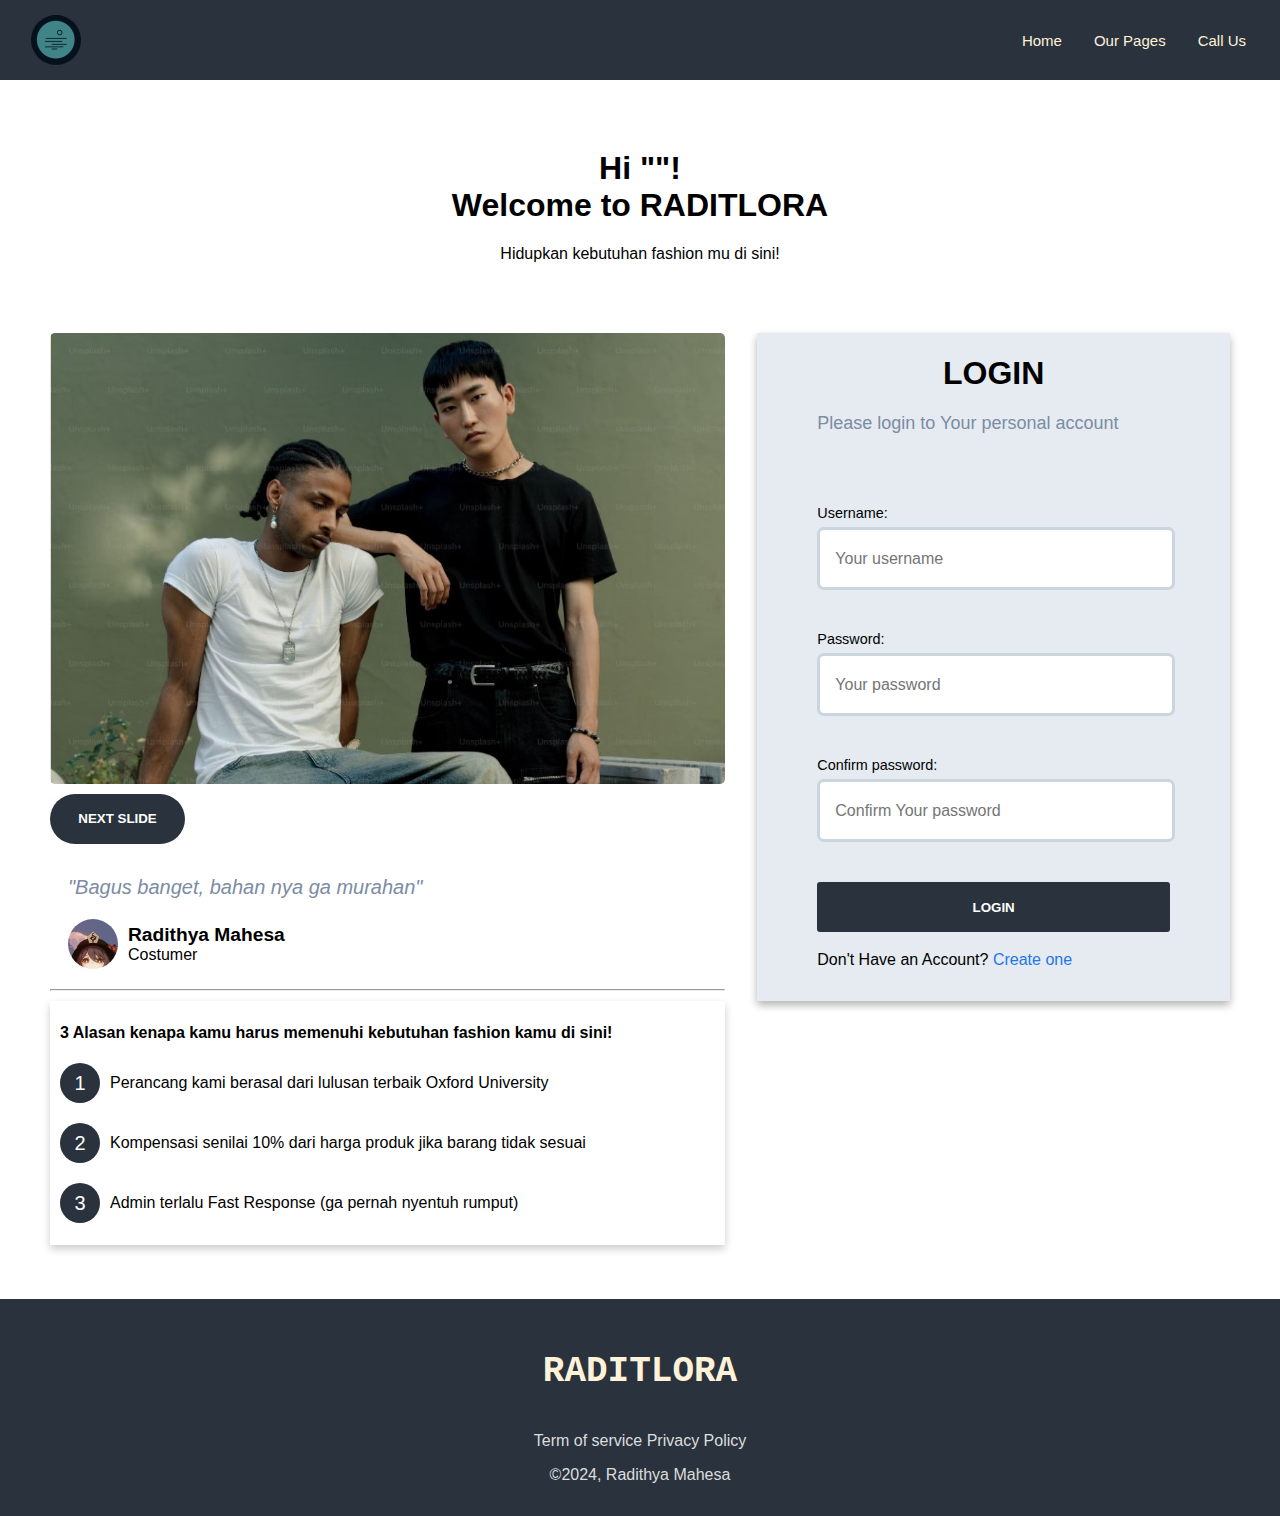
<file: index.html>
<!DOCTYPE html>
<html lang="en">
<head>
    <meta charset="UTF-8">
    <meta name="viewport" content="width=device-width, initial-scale=1.0">
    <title>Radit-Web</title>
    <link rel="stylesheet" href="css/style.css">
</head>
<body>
    <!-- navigasi -->
    <nav>
        <header class="header-container">
            <section class="logo-icon">
            </section>
            <div class="logo-title">
                <p>RADITLORA</p>
            </div>
            <section class="nav-container">
                <ul>
                    <li>
                        <a href="#home">
                            Home
                        </a>
                    </li>
                    <li>
                        <a href="#our-package">
                            Our Pages
                        </a>
                    </li>
                    <li>
                        <a href="#call-us">
                            Call Us
                        </a>
                    </li>
                </ul>
            </section>        
            
        </header>
    </nav>
    
    <hr>
    <!-- konten utama -->
    <section class="section-container">
        <!-- jumbotron -->
        <header>
            <h1>Hi "<span id="name">User</span>"! <br> Welcome to RADITLORA</h1>
            <p>Hidupkan kebutuhan fashion mu di sini!</p>
        </header>


        <!-- wadah konten -->
        <div id="home" class="section-content-container">

            <!-- konten sebelah kanan -->
            <article class="left-content">
                <div class="slide-show">
                    <img class="left-content-img" src="assets/2.jpg" alt="slide">
                    <img class="left-content-img" src="assets/3.jpg " alt="slide">
                    <img class="left-content-img" src="assets/4.jpg " alt="slide">
                    
                    <!-- terhubung dengan function js -->
                    <button class="slide-btn" onclick="nextSlide(1)"><b>Next Slide</b></button>
                </div>
                
                <!-- konten profil -->
                <div class="personal-detail-content">
                     <figcaption><i>"Bagus banget, bahan nya ga murahan"</i></figcaption>
                    <div class="profile-content">
                        <div class="circle-list-content">
                            <div class="left-profile-icon-description">
                              <div class="left-profile-icon"></div>
                              <div class="feature-content">
                                <span style="font-size: 1.2rem;"><b>Radithya Mahesa</b></span><br>
                                Costumer
                              </div>
                            </div>
                        </div>
                    </div>
                </div>
                <hr>

                <!-- konten list feature -->
                <div class="left-feature-content">
                    <header>
                        <h4>3 Alasan kenapa kamu harus memenuhi kebutuhan fashion kamu di sini!</h4>                       
                    </header>
                    <div class="circle-list-content">
                        <div class="circle-list">
                          <div class="number-list">1</div>
                          <div class="feature-content">Perancang kami berasal dari lulusan terbaik Oxford University</div>
                        </div>
                        <div class="circle-list">
                          <div class="number-list">2</div>
                          <div class="feature-content">Kompensasi senilai 10% dari harga produk jika barang tidak sesuai</div>
                        </div>
                        <div class="circle-list">
                          <div class="number-list">3</div>
                          <div class="feature-content">Admin terlalu Fast Response (ga pernah nyentuh rumput)</div>
                        </div>
                      </div>
                </div>
            </article>

            <!-- konten sebelah kanan -->
            <article class="right-content">
                <div class="right-content-description">
                    <h1>Login</h1>
                    <p>Please login to Your personal account</p>
                </div>
                <form class="form-container" onsubmit="return validateForm()">
                    <label>Username:</label><br>
                    <input type="text" class="name-input" placeholder="Your username" name="name-input">                
                    <label>Password:</label><br>
                    <input type="password" class="pass-input" placeholder="Your password" name="pass-input">                    
                    <label>Confirm password:</label><br>
                    <input type="password" class="conf-input" placeholder="Confirm Your password" name="conf-input">                    
                    <div id="warning-message" style="color: red; display: none;">Terdapat masalah!</div><br>
                    
                    <button type="submit" class="input-btn"><b>Login</b></button><br>
                    <p>Don't Have an Account? 
                        <a href="#" style="text-decoration: none; color: #2475ED;">Create one</a>
                    </p>
                </form>
            </article>

        </div>

    </section>

    <!-- footer -->
    <footer class="footer-container">
        <h3 style="font-family: 'Courier New', Courier, monospace; margin-bottom: 2.5rem; font-size: 4vh;"><b>RADITLORA</b></h3>
        <div class="link-footer">
            <a href="#">Term of service</a>
            <a href="#">Privacy Policy</a>
        </div>
        <p style="color: #ddd;">&#169;2024, Radithya Mahesa</p>
    </footer>
    
    <script src="js/script.js"></script>
</body>
</html>
</file>
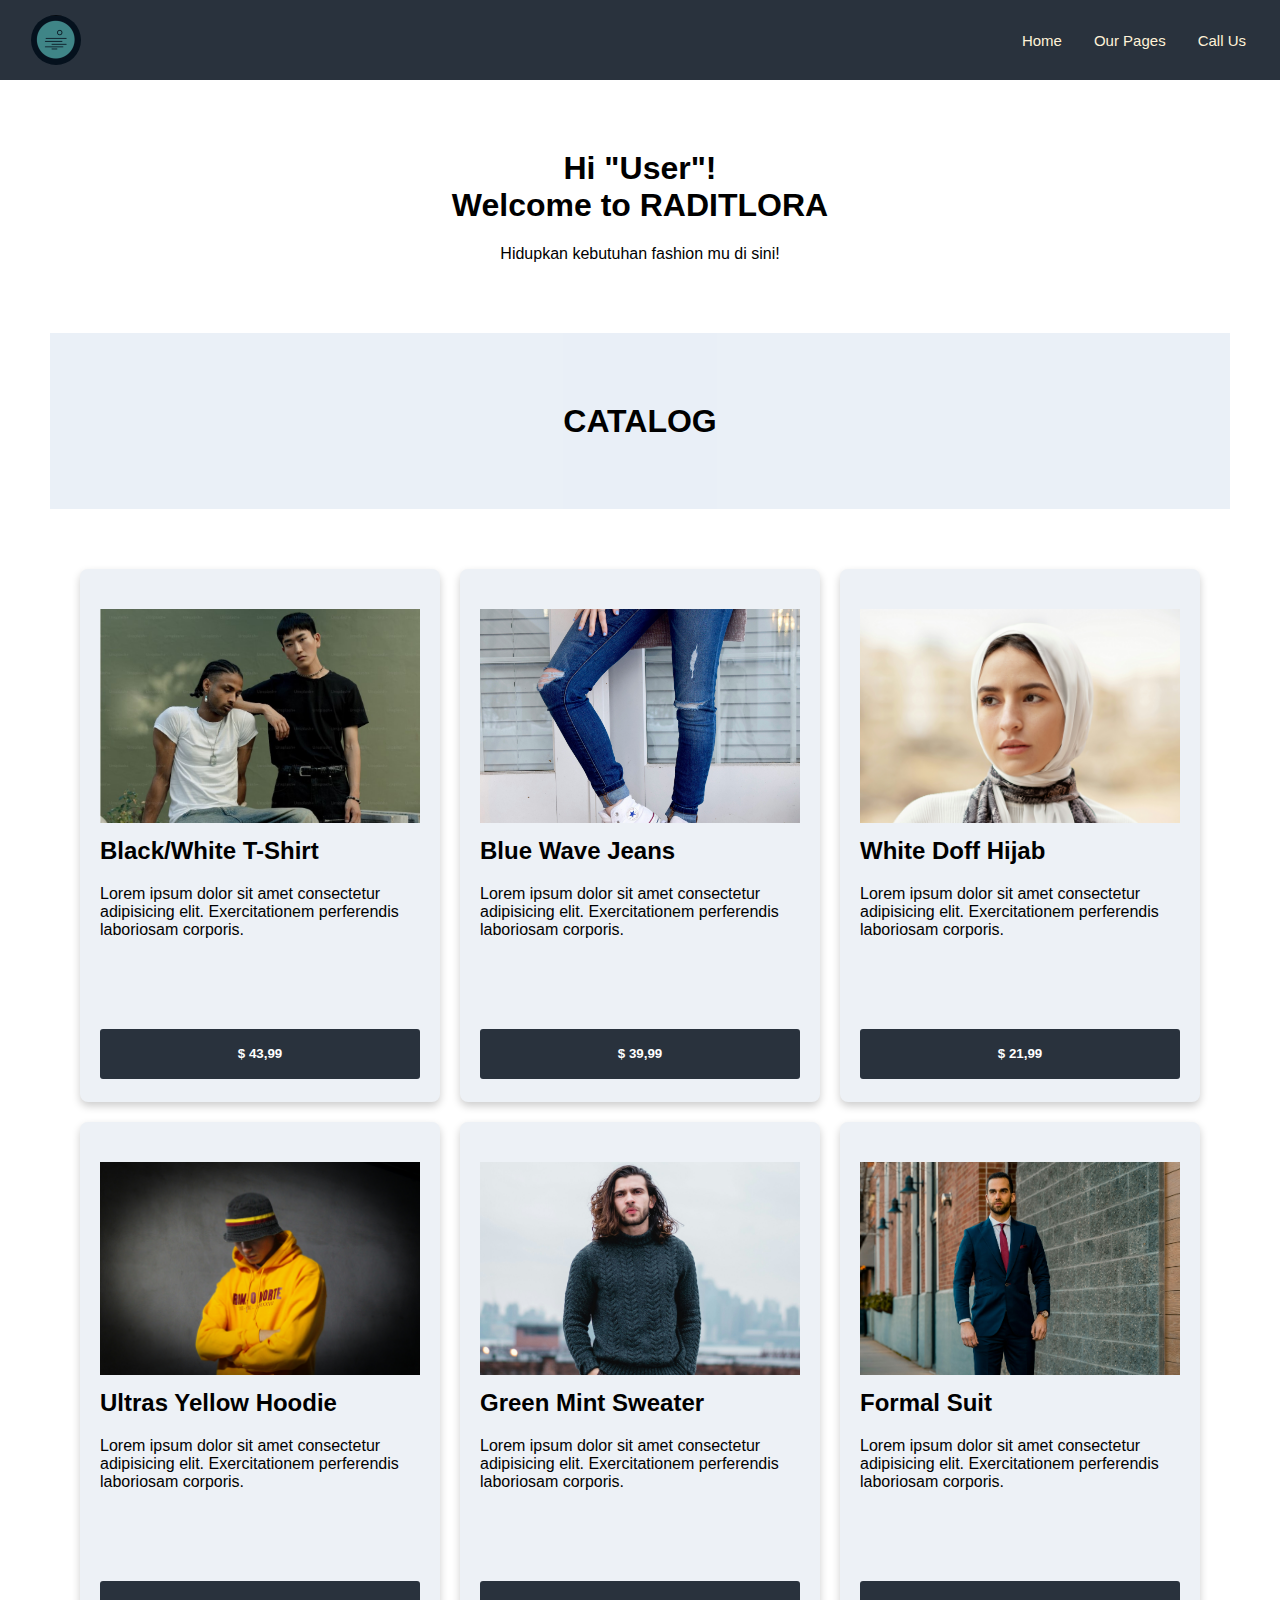
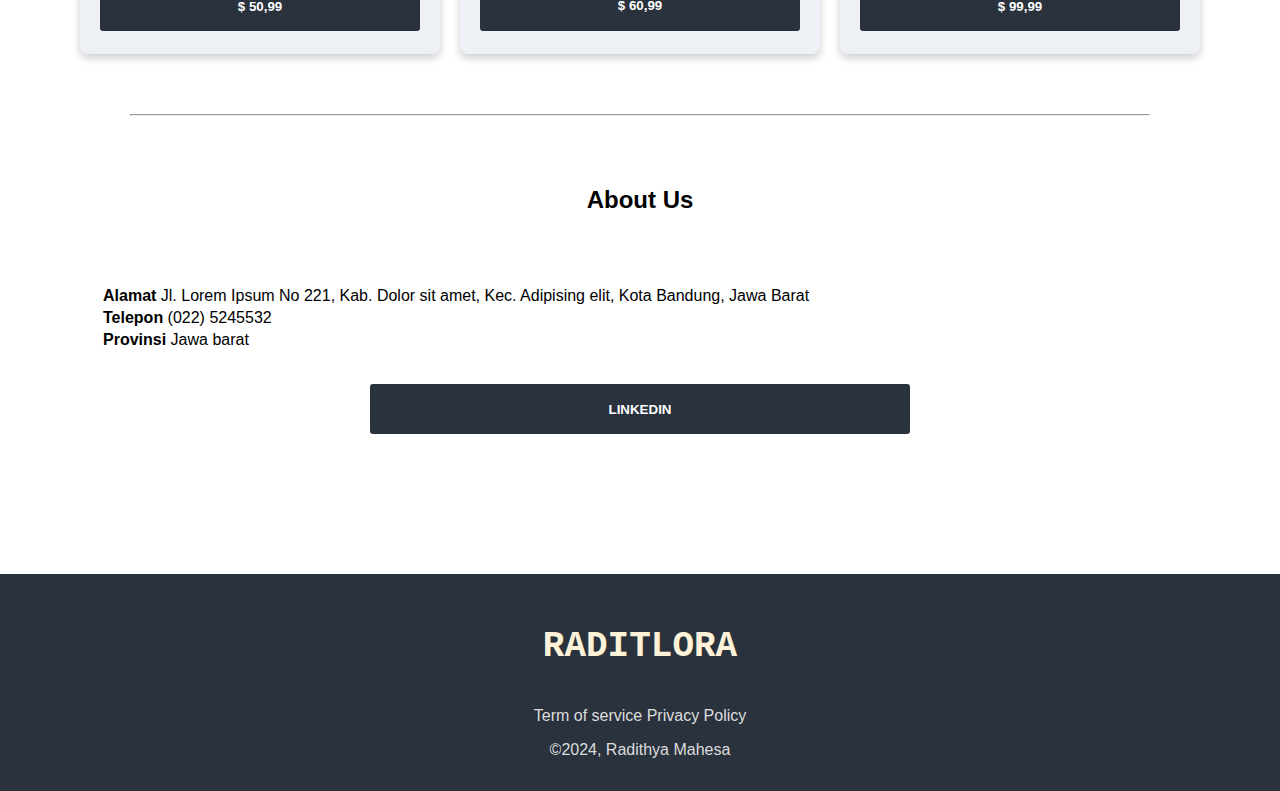
<file: page/index.html>
<!DOCTYPE html>
<html lang="en">
<head>
    <meta charset="UTF-8">
    <meta name="viewport" content="width=device-width, initial-scale=1.0">
    <title>Radit-Web</title>
    <link rel="stylesheet" href="../css/style.css">
    <link rel="stylesheet" href="../css/popup.css">
</head>
<body>
    <!-- navigasi -->
    <header class="header-container">
        <section class="logo-icon">
        </section>
        <div class="logo-title">
            <p>RADITLORA</p>
        </div>
        <section class="nav-container">
            <ul>
                <li>
                    <a href="../index.html">
                        Home
                    </a>
                </li>
                <li>
                    <a href="#our-package">
                        Our Pages
                    </a>
                </li>
                <li>
                    <a href="#call-us">
                        Call Us
                    </a>
                </li>
            </ul>
        </section>        
    </header>

    <hr>
    <!--konten utama-->
    <section class="section-container">

        <!-- jumbotron -->
        <header>
            <h1>Hi "<span id="name">User</span>"! <br> Welcome to RADITLORA</h1>
            <p>Hidupkan kebutuhan fashion mu di sini!</p>
        </header>

        <!-- jumbotron2 -->
        <section id="our-package" class="section-package">
            <div id="our-packages" class="section-package">
                <header>
                    <h2 style="font-size: 2rem;">CATALOG</h2>
                </header>
            </div>
        </section>

        <!-- card list -->
        <section class="section-card-container">
            <div class="top-row">
                <div class="card">
                    <img src="../assets/2.jpg" class="card-img" id="card1">
                    <h2>black/white t-shirt</h2>
                    <p>Lorem ipsum dolor sit amet consectetur adipisicing elit. Exercitationem perferendis laboriosam corporis.</p>
                    <button type="submit" class="input-btn" onclick="openPopup('card1', 43.99)"><b>&#36 43,99</b></button><br>
                </div>
                <div class="card">
                    <img src="../assets/3.jpg" class="card-img" id="card2">
                    <h2>blue wave jeans</h2>
                    <p>Lorem ipsum dolor sit amet consectetur adipisicing elit. Exercitationem perferendis laboriosam corporis.</p>
                    <button type="submit" class="input-btn" onclick="openPopup('card2', 39.99)"><b>&#36 39,99</b></button><br>
                </div>
                <div class="card">
                    <img src="../assets/4.jpg" class="card-img" id="card3">
                    <h2>white doff hijab</h2>
                    <p>Lorem ipsum dolor sit amet consectetur adipisicing elit. Exercitationem perferendis laboriosam corporis.</p>
                    <button type="submit" class="input-btn" onclick="openPopup('card3', 21.99)"><b>&#36 21,99</b></button><br>
                </div>
            </div>
            <div class="bottom-row">
                <div class="card">
                    <img src="../assets/5.jpg" class="card-img" id="card4">
                    <h2>ultras yellow hoodie</h2>
                    <p>Lorem ipsum dolor sit amet consectetur adipisicing elit. Exercitationem perferendis laboriosam corporis.</p>
                    <button type="submit" class="input-btn" onclick="openPopup('card4', 50.99)"><b>&#36 50,99</b></button><br>
                </div>
                <div class="card">
                    <img src="../assets/6.jpg" class="card-img" id="card5">
                    <h2>green mint sweater</h2>
                    <p>Lorem ipsum dolor sit amet consectetur adipisicing elit. Exercitationem perferendis laboriosam corporis.</p>
                    <button type="submit" class="input-btn" onclick="openPopup('card5', 60.99)"><b>&#36 60,99</b></button><br>
                </div>
                <div class="card">
                    <img src="../assets/7.jpg" class="card-img" id="card6">
                    <h2>Formal Suit</h2>
                    <p>Lorem ipsum dolor sit amet consectetur adipisicing elit. Exercitationem perferendis laboriosam corporis.</p>
                    <button type="submit" class="input-btn" onclick="openPopup('card6', 99.99)"><b>&#36 99,99</b></button><br>
                </div>
            </div>
        </section>
        
        <!-- background blur -->
        <div id="overlay" class="overlay"></div>

        <!-- popup -->
        <div id="popup" class="popup">
            <div class="popup-content">
                <span class="close" onclick="closePopup()">&times;</span>
                <h5>Konfirmasi Pembayaran</h5>
                <hr>
                <form class="popup-form">
                    <label>Card Number:</label><br>
                    <input type="number" class="numb-input" placeholder="1234 5678 9101 1121" name="numb-input">                
                    <label>Expiration Date:</label><br>
                    <input type="number" class="numb-input" placeholder="MM/YY" name="numb-input">                    
                    <label>CVV:</label><br>
                    <input type="number" class="numb-input" placeholder="123" name="numb-input">                    
                    <button type="submit" class="input-btn" id="confirm-button"><b></b></button><br>
                </form>
            </div>
        </div>

        <hr style="margin: 0 5rem;">

        <!-- konten -->
        <section class="end-section-container" id="call-us">
            <header class="close-headline">
                <h2>About Us</h2>
            </header>
            <div class="close-headline-title">
                <table>
                    <tr>
                        <td>
                            <b>Alamat </b> Jl. Lorem Ipsum No 221, Kab. Dolor sit amet, Kec. Adipising elit, Kota Bandung, Jawa Barat
                        </td>
                    </tr>
                    <tr>
                        <td>
                            <b>Telepon </b> (022) 5245532
                        </td>
                    </tr>
                    <tr>
                        <td><b>Provinsi </b> Jawa barat</td>
                    </tr>
                </table>
                <div>
                    <a href="#" style="
                        outline: none;
                        text-decoration: none;">
                        <button class="about-btn">
                            <b>LinkedIn</b>
                        </button>
                    </a>
                </div>
                
            </div>
        </section>
    </section>

    <!-- footer -->
    <footer class="footer-container">
        <h3 style="font-family: 'Courier New', Courier, monospace; margin-bottom: 2.5rem; font-size: 4vh;"><b>RADITLORA</b></h3>
        <div class="link-footer">
            <a href="#">Term of service</a>
            <a href="#">Privacy Policy</a>
        </div>
        <p style="color: #ddd;">&#169;2024, Radithya Mahesa</p>
    </footer>
    <script src="../js/popup.js"></script>
</body>
</html>
</file>
<file: css/style.css>
body {
    font-family: sans-serif;
    box-sizing: border-box;
    margin: 0;
}
.header-container {
    position: fixed;
    width: 100%;
    /* border: 1px solid; */
    display: flex;
    align-items: center;
    justify-content: space-between;
    padding-left: 16px;
    padding-right: 16px;
    background-color: #29323d;
}

hr {
    margin: 0; 
}
.logo-icon {
    width: 50px;
    height: 50px;
    border: none;
    border-radius: 50%;


    margin: 15px;

    background-image: url(../assets/0.jpg);
    background-repeat: no-repeat;
    background-size: cover;
}

.logo-title {
    display: none;

    font-family: fantasy;
    font-size: 4vh;
    text-wrap: nowrap;
    text-transform: uppercase;

    margin-right: 60vh;
    line-height: 0;
    color: #f0f0f0;
}

.nav-container {
    text-align: center;
}

.nav-container ul {
    padding-inline: 0;
    justify-content: center;
    display: flex;
    gap: 2rem;
    margin-right: 50px;
}

.nav-container a {
    font-size: 15px;
    text-decoration: none;
    color: #FFF2D8;
    display: block; 
}

.nav-container li {
    list-style-type: none;

}



.section-container {
    margin: 30px 50px;
    padding-top: 48px;
    padding-bottom: 24px;
}

.section-container > header {
    text-align: center;
    margin: 70px 0px;
}

.section-content-container {
    display: flex;
}

.left-content {
    height: 100%;
    width: 100%;

    margin-right: 16px;
    border-radius: 5px;

}

.left-content-img {

    width: 100%;
    background-size: cover;
    background-repeat: no-repeat;

    border-radius: 5px;
}

.slide-btn {
    height: 50px;
    width: 20%;

    color: white;
    background-color: #29323d;
    border: 0px;
    border-radius: 25px;
    margin-top: 10px;

    text-transform: uppercase;
}
.personal-detail-content {
    margin: 2rem 0 0 0.5rem;
    padding: 0 10px;
}

.personal-detail-content figcaption i {
    font-size: 20px;
    color: #7c8ca4;
}

.left-profile-icon{
    background-image: url(../assets/1.jpg);
    background-repeat: no-repeat;
    background-size: cover;
    width: 50px;
    height: 50px;
    border-radius: 50%;
    font-size: 20px;

    display: flex;
    justify-content: center;
    align-items: center;
}
.left-profile-icon-description {
    display: flex;
    align-items: center;
    margin: 20px 0px; 
}

.left-feature-content {
    box-shadow: 0 4px 8px 0 rgba(0, 0, 0, 0.2);
    padding: 2px 10px;
    margin-top: 10px;
}

.circle-list-content {
    display: flex;
    flex-direction: column;
}
  
.circle-list {
    display: flex;
    align-items: center;
    margin-bottom: 20px; 
}
  
.number-list {
    width: 40px;
    height: 40px;
    border-radius: 50%;
    background-color: #29323d;
    color: #fff;
    font-size: 20px;
    display: flex;
    justify-content: center;
    align-items: center;
}
  
.feature-content {
    margin-left: 10px;
    font-size: 16px;
}

.right-content {
    text-align: justify;
    height: 100%; 
    width: 70%; 
    background-color: rgb(229, 235, 241); 
    box-shadow: 0 4px 8px 0 rgba(0, 0, 0, 0.3);
    margin-left: 16px;
    padding-bottom: 1rem;
}

.right-content-description {
    margin: 10px 60px;
     margin-bottom: 70px;
}

.right-content-description h1{
    text-align: center;
    text-transform: uppercase;
    font-size: 2rem;
}

.right-content-description p {
    font-size: 18px;
    color: #7c8ca4;

}

label {
    font-size: 0.9rem;
}
.name-input, .pass-input, .select-input, .conf-input, .numb-input {
   height: 55px;
   width: 95%;
   padding-left: 15px;

   font-size: 1rem;

   border: 3px solid #cbd5de;
   border-radius: 7px; 
   margin-top: 5px;
   margin-bottom: 40px;

}

.input-btn {
    height: 50px;
    width: 100%;
    color: white;
    background-color: #29323d;
    border: 0px;
    border-radius: 3px;
    margin-bottom: 3px;
    text-transform: uppercase;

    cursor: pointer;
}


.form-container {
    font-family: sans-serif;

    margin: 10px 60px;
}

.section-package {
    display: flex;

    text-transform: capitalize;
    text-align: center;
    padding: 3rem 0;
    font-size: 2rem;

    color: #000;
    background-color: rgba(232, 239, 246, 0.919);
    height: 80px;

    align-items: center;
    justify-content: center;

}

.section-card-container {
    display: flex;
    flex-direction: column;
    gap: 20px;
    margin: 60px 30px;
}

.top-row,
.bottom-row {
    display: flex;
    flex-direction: row;
    gap: 20px;
}

.card {
    flex: 1 1 30%; 
    background-color: rgb(237, 241, 246);
    box-shadow: 0 4px 8px 0 rgba(0, 0, 0, 0.2);

    padding: 20px;
    border-radius: 8px;
}

.card h2 {
    margin-top: 0;
}

.card p {
    margin-bottom: 10vh;
}

.card-img {
    width: 100%;
    max-height: 300px;
    margin-top: 20px;
    margin-bottom: 10px;

    object-fit: cover;
    object-position: center;
}

.card > h2 {
    word-wrap: break-word;
    text-transform: capitalize;

}

.end-section-container {
    margin: 30px 50px;
    padding-bottom: 24px;
}

.end-section-container > header {
    text-align: center;
    margin: 70px 0px;
}

.about-btn {
    height: 50px;
    width: 50%;
    color: white;
    background-color: #29323d;
    border: 0px;
    border-radius: 3px;
    
    text-transform: uppercase;

    display: flex;
    align-items: center;
    justify-content: center;

    margin: 2rem auto;

}
.about-btn a {
    text-decoration:none ;
}

.footer-container {
    background-color: #29323d;
    padding: 1rem 0;
    color: #FFF2D8;
    text-align: center;
}

.link-footer a {
    text-decoration: none;
    color: #ddd;
}

@media screen and (max-width: 900px) {
    .right-content-description {
        margin: 10px 30px;
        margin-bottom: 70px;
    }

    .form-container {
        font-family: sans-serif;
        margin: 10px 30px;
    }

    .footer-container h3 {
      font-family: 'Courier New', Courie, monospace; 
      margin-bottom: 2.5rem; 
      font-size: 12vh;
    }
}

@media only screen and (max-width: 480px) {
    .right-content-description{
        margin: 0 30px;
    }
    .form-container {
        margin: 10px 30px;
    }
    .section-package {
        font-size: 1rem;
    }

    .card {
        flex-basis: 100%; 
    }
}


@media only screen and (max-width: 768px) {
    .nav-container ul {
        margin: 0;
    }
    .nav-container a {
        font-size: 12px;
        font-weight: bold;
        display: block; 
    }
    .section-container > header {
        text-align: center;
        margin-top: 20vh;
        margin-bottom: 70px;
    }
    .header-container {
        position: fixed;
        width: -webkit-fill-available;

        flex-direction: column;
        align-items: center;

        padding-bottom: 10px;
    }
    .logo-icon {
        height: 40px;
        width: 40px;

    }
    .logo-title {
        display: block;

        font-size: 1rem;
        margin: 0;
    }

    .nav-container {
        margin-top: 10px;
    }
    .section-container {
        margin: 0 20px;
    }
    .section-content-container {
        margin: auto;
        flex-wrap: wrap;
    }

    .left-content {
        margin: 0;
        padding: 0;
    }   
    .left-feature-content {
        margin-bottom: 1.5rem;
    }
    .slide-btn {
        height:35px;
        font-size: 7px;
    }
    .right-content {
      margin: 60px 0;
      padding: 0;
      width: 100%;
      flex-direction: column;
    }

    .feature-content {
        font-size: 12px;
    }
    .section-card-container {
       margin: 100px 30px;
    }
    
    .top-row,
    .bottom-row {
        flex-direction: column
    }

    .card {
        flex-basis: 45%;
    }

    .end-section-container {
        margin: 0 20px;
    }

    .footer-container h3 {
      font-size: 3vh;
    }

    }
</file>
<file: css/popup.css>
.popup {
    display: none;
    position: fixed;

    width: 40%;
    height: 80%;
    
    top: 50%;
    left: 50%;


    transform: translate(-50%, -50%);

    border-radius: 10px;


    background-color: #fff;
    padding: 20px;
    z-index: 1;
  }
  
  .popup-content {
    text-align: center;
  }
  
  .close {
    position: absolute;
    top: 10px;
    right: 10px;
    cursor: pointer;
  }
  
  .overlay {
    display: none;
    position: fixed;

    top: 0;
    left: 0;

    width: 100%;
    height: 100%;
    backdrop-filter: blur(7px);
  }

.popup-form {
    margin-top: 3vh;
    text-align: left;
}

@media only screen and (max-width: 796px) {
    .popup {
        width: 70%;
        height: 80%;
    }
}
</file>
